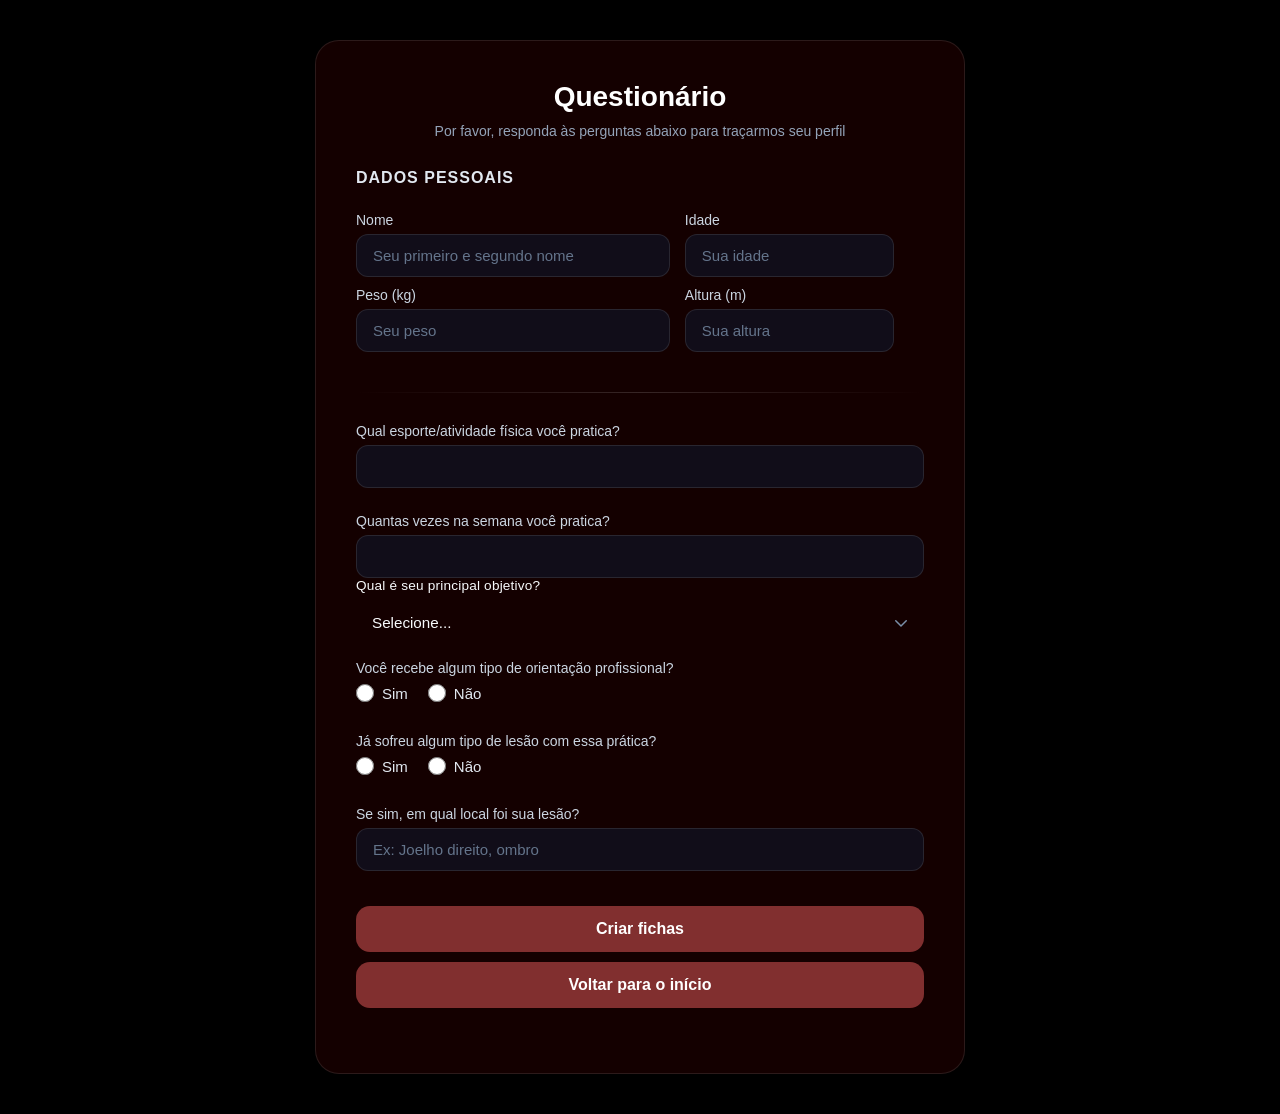
<file: LaioRadarQuestionario/index_ques.html>
<!DOCTYPE html>
<html lang="pt-BR">
<head>
    <meta charset="UTF-8">
    <meta name="viewport" content="width=device-width, initial-scale=1.0">
    <title>Questionário Esportivo</title>
    
    <link rel="stylesheet" href="style_ques.css">
</head>
<body>

    <div class="container">
        
        <h2>Questionário</h2>
        <p class="subtitulo">Por favor, responda às perguntas abaixo para traçarmos seu perfil</p>
        
        <form id="formEsportivo">
            
            <h3>Dados Pessoais</h3>
            <table>
                <tr>
                    <td style="width: 60%;">
                        <label for="nome">Nome</label>
                        <input type="text" id="nome" placeholder="Seu primeiro e segundo nome" required>
                    </td>
                    <td style="width: 40%;">
                        <label for="idade">Idade</label>
                        <input type="number" id="idade" placeholder="Sua idade" required>
                    </td>
                </tr>
                <tr>
                    <td>
                        <label for="peso">Peso (kg)</label>
                        <input type="number" id="peso" step="0.1" placeholder="Seu peso" required>
                    </td>
                    <td>
                        <label for="altura">Altura (m)</label>
                        <input type="number" id="altura" step="0.01" placeholder="Sua altura" required>
                    </td>
                </tr>
            </table>

            <hr>

            <div class="pergunta">
                <label for="esporte">Qual esporte/atividade física você pratica?</label>
                <input type="text" id="esporte">
            </div>

            <div class="pergunta">
                <label for="frequencia">Quantas vezes na semana você pratica?</label>
                <input type="number" id="frequencia" min="0" max="7" 
            </div>

              <div class="campo">
                <label for="objetivo">Qual é seu principal objetivo?</label>
                <select id="objetivo" required>
                <option value="" disabled selected>Selecione...</option>
                <option value="emagrecer">Emagrecimento / Perda de gordura</option>
                <option value="hipertrofia">Ganho de massa muscular (Hipertrofia)</option>
                <option value="condicionamento">Melhorar condicionamento físico</option>
                <option value="forca">Ganho de força</option>
                <option value="saude">Saúde geral e bem-estar</option>
                <option value="flexibilidade">Flexibilidade e mobilidade</option>
                </select>
              </div>

            <div class="pergunta">
                <label>Você recebe algum tipo de orientação profissional?</label>
                <div class="radio-group">
                    <label class="radio-option">
                        <input type="radio" name="orientacao" value="sim" required> Sim
                    </label>
                    <label class="radio-option">
                        <input type="radio" name="orientacao" value="nao"> Não
                    </label>
                </div>
            </div>

            <div class="pergunta">
                <label>Já sofreu algum tipo de lesão com essa prática?</label>
                <div class="radio-group">
                    <label class="radio-option">
                        <input type="radio" name="lesao" value="sim" required> Sim
                    </label>
                    <label class="radio-option">
                        <input type="radio" name="lesao" value="nao"> Não
                    </label>
                </div>
            </div>

            <div class="pergunta">
                <label for="local-lesao">Se sim, em qual local foi sua lesão?</label>
                <input type="text" id="local-lesao" placeholder="Ex: Joelho direito, ombro">
            </div>

            <button type="submit" id="btnEnviar">Criar fichas</button>
            <button type="button" id="btn_Voltar" class="botao-voltar" onclick="window.location.href='../index.html'">Voltar para o início
   
</button>

        </form>
    </div>

    <script src="script_ques.js"></script>
</body>
</html>
</file>
<file: LaioRadarQuestionario/style_ques.css>
/* --- ESTILO INSPIRADO NA IMAGEM (GLASSMORPHISM & GRADIENTS) --- */
        
        * {
            margin: 0;
            padding: 0;
            box-sizing: border-box;
            font-family: 'Segoe UI', Roboto, Helvetica, Arial, sans-serif;
        }

        body {
            /* Fundo moderno com degradê vibrante */
            background-color: #000000;
            min-height: 100vh;
            display: flex;
            justify-content: center;
            align-items: center;
            padding: 40px 20px;
            color: #f8fafc;
        }

        /* Card com efeito de vidro fosco (Glassmorphism) */
        .container {
            background: rgba(43, 0, 0, 0.486);
            backdrop-filter: blur(16px);
            -webkit-backdrop-filter: blur(16px);
            border: 1px solid rgba(255, 255, 255, 0.1);
            padding: 40px;
            border-radius: 24px;
            width: 100%;
            max-width: 650px;
            box-shadow: 0 20px 40px rgba(0, 0, 0, 0.3);
        }

        h2 {
            font-size: 28px;
            font-weight: 700;
            margin-bottom: 10px;
            text-align: center;
            color: #ffffff;
        }

        p.subtitulo {
            text-align: center;
            color: #94a3b8;
            font-size: 14px;
            margin-bottom: 30px;
        }

        h3 {
            font-size: 16px;
            color: #e2e8f0;
            margin-bottom: 15px;
            text-transform: uppercase;
            letter-spacing: 1px;
        }

        /* Customização da Tabelinha de Dados (Clean & Alinhada) */
        table {
            width: 100%;
            border-collapse: separate;
            border-spacing: 15px 10px;
            margin-left: -15px;
            margin-right: -15px;
            margin-bottom: 20px;
        }

        td {
            vertical-align: middle;
        }

        label {
            font-size: 14px;
            color: #cbd5e1;
            display: block;
            margin-bottom: 6px;
        }

        /* Inputs estilizados no padrão Dark/Modern */
        input[type="text"], 
        input[type="number"] {
            width: 100%;
            padding: 12px 16px;
            background: rgba(15, 23, 42, 0.6);
            border: 1px solid rgba(255, 255, 255, 0.1);
            border-radius: 12px;
            color: #fff;
            font-size: 15px;
            transition: all 0.3s ease;
        }

        input[type="text"]:focus, 
        input[type="number"]:focus {
            outline: none;
            border-color: #f8383867;
            background: rgba(42, 15, 15, 0.61);
        }

        .campo {
    margin-bottom: 16px;
}
 
.campo:last-child {
    margin-bottom: 0;
}
 
.campo label {
    display: block;
    font-size: 0.85rem;
    font-weight: 500;
    color: var(--cor-texto-sec);
    margin-bottom: 8px;
    letter-spacing: 0.2px;
}
 
.campo input[type="text"],
.campo input[type="number"],
.campo select,
.campo textarea {
    width: 100%;
    padding: 13px 16px;
    background: var(--cor-fundo);
    border: 1.5px solid var(--cor-borda);
    border-radius: var(--radius-sm);
    color: var(--cor-texto);
    font-family: var(--font-body);
    font-size: 0.95rem;
    transition: all 0.25s ease;
    outline: none;
    appearance: none;
    -webkit-appearance: none;
}
 
.campo select {
    cursor: pointer;
    background-image: url("data:image/svg+xml,%3Csvg xmlns='http://www.w3.org/2000/svg' fill='none' viewBox='0 0 24 24' stroke='%237a8fa8'%3E%3Cpath stroke-linecap='round' stroke-linejoin='round' stroke-width='2' d='M19 9l-7 7-7-7'%3E%3C/path%3E%3C/svg%3E");
    background-repeat: no-repeat;
    background-position: right 14px center;
    background-size: 18px;
    padding-right: 42px;
}
 
.campo select option {
    background: #000000;
    color: var(--cor-texto);
}

.campo select option :hover{
    color: #000000;
}
 
.campo textarea {
    min-height: 90px;
    resize: vertical;
    line-height: 1.6;
}
 
.campo input:focus,
.campo select:focus,
.campo textarea:focus {
    border-color: var(--cor-primaria);
    box-shadow: 0 0 0 3px var(--cor-primaria-glow);
    background: rgba(233, 14, 14, 0.04);
}
 
::placeholder {
    color: var(--cor-texto-ter);
}

        /* Estilo das perguntas verticais */
        .pergunta {
            margin-bottom: 25px;
        }

        /* Grupo de opções Sim/Não (estilo botões de rádio limpos) */
        .radio-group {
            display: flex;
            gap: 20px;
            margin-top: 8px;
        }

        .radio-option {
            display: flex;
            align-items: center;
            gap: 8px;
            cursor: pointer;
            font-size: 15px;
            color: #e2e8f0;
        }

        .radio-option input[type="radio"] {
            accent-color: #f83838; /* Muda a cor da bolinha do radio */
            width: 18px;
            height: 18px;
        }

        /* Linha divisória sutil */
        hr {
            border: 0;
            height: 1px;
            background: linear-gradient(to right, rgba(255,255,255,0), rgba(255,255,255,0.15), rgba(255,255,255,0));
            margin: 30px 0;
        }

        /* Botão de Enviar */
        button {
            width: 100%;
            padding: 14px;
            background-color: #812f2f;
            border: none;
            border-radius: 14px;
            color: #ffffff;
            font-size: 16px;
            font-weight: 600;
            cursor: pointer;
            transition: transform 0.2s, box-shadow 0.2s;
            margin-top: 10px;
        }

        button:hover {
            transform: translateY(-2px);
            box-shadow: 0 8px 20px rgba(19, 7, 7, 0.4);
        }

        button:active {
            transform: translateY(0);
        }

        /* Placeholder mais discreto */
        ::placeholder {
            color: #64748b;
        }
</file>
